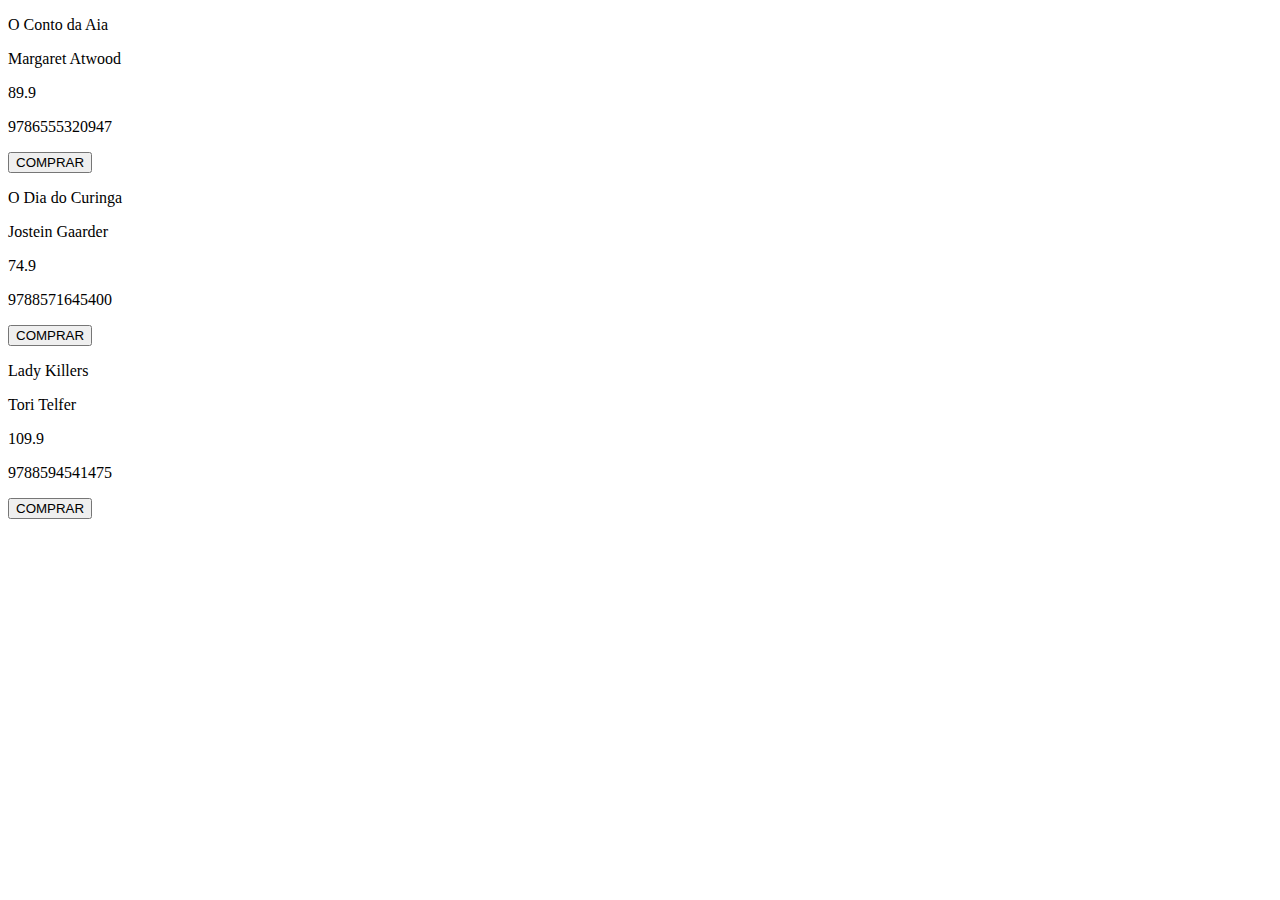
<file: Sistema Carrinho de Compras/index.html>
<!DOCTYPE html>
<html lang="en">
<head>
    <meta charset="UTF-8">
    <meta name="viewport" content="width=device-width, initial-scale=1.0">
    <script type="text/javascript" src="js.js" defer></script>
    <title>Document</title>
</head>
<body>
    <header>

    </header>
    <main>
         <div class="areaCompra">

         </div>
         <div class="carrinho">

         </div>
    </main>
</body>
</html>
</file>
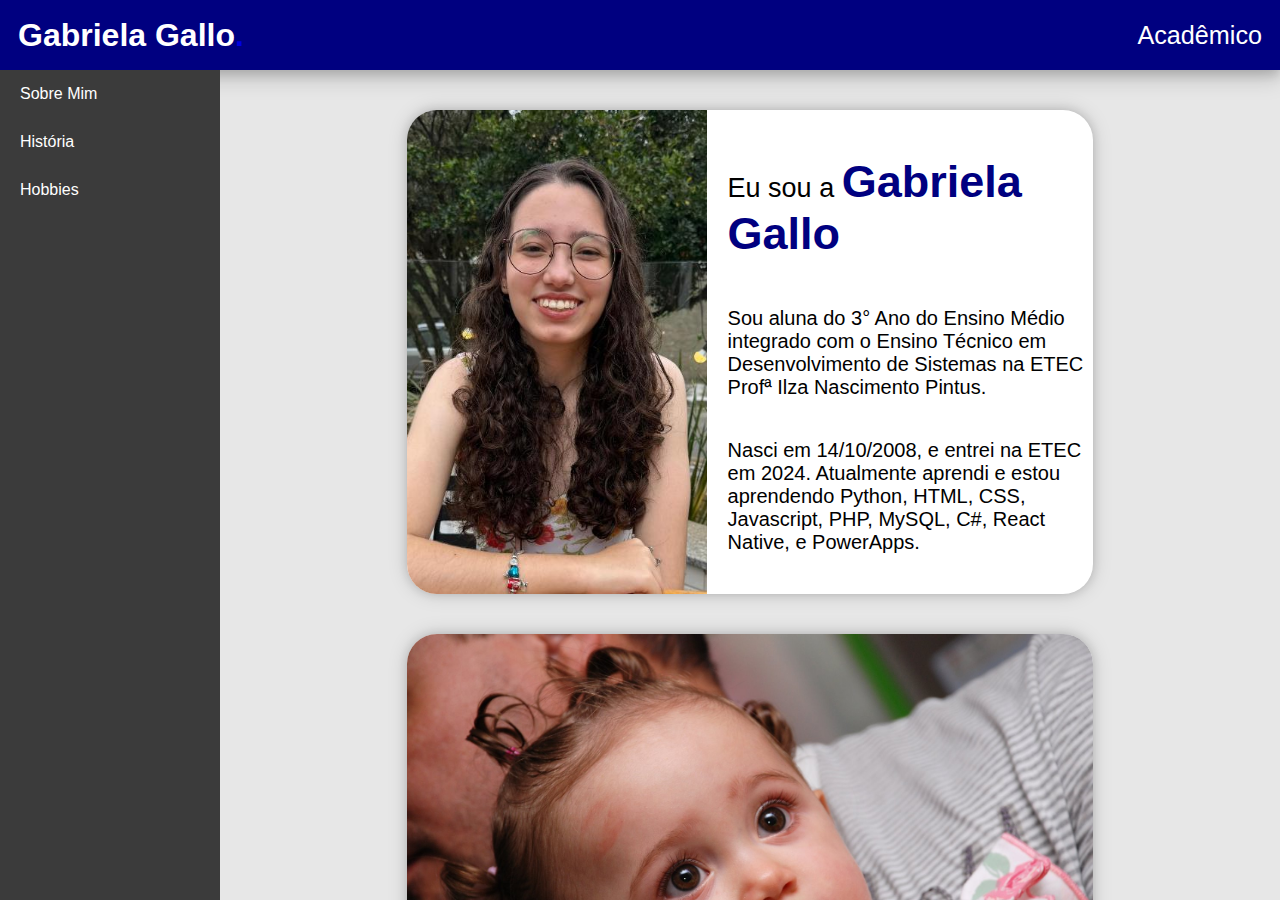
<file: Site Sobre Mim/index.html>
<html>
 <head>
	<meta charset="utf-8">
	<link rel="stylesheet" href="stylesheet.css">

	<script>
		// DATA DE NASCIMENTO
		const nascimento = new Date(2008, 9, 14, 8, 30, 0); 
		// mês é 9 porque começa do 0 (outubro = 9)

		// CONTADOR EM TEMPO REAL
		function atualizarContador() {
    		const agora = new Date();
    		const diff = agora - nascimento;

    		const segundos = Math.floor(diff / 1000) % 60;
    		const minutos = Math.floor(diff / (1000 * 60)) % 60;
    		const horas = Math.floor(diff / (1000 * 60 * 60)) % 24;
    		const dias = Math.floor(diff / (1000 * 60 * 60 * 24)) % 30;
    		const meses = Math.floor(diff / (1000 * 60 * 60 * 24 * 30)) % 12;
    		const anos = Math.floor(diff / (1000 * 60 * 60 * 24 * 365));

    		document.getElementById("contador").innerText =
        		`Eu tenho ${anos} anos, ${meses} meses, ${dias} dias, ${horas}h ${minutos}m ${segundos}s`;
		}

		setInterval(atualizarContador, 1000);

		// BASE DE DADOS DAS FOTOS
		const fotos = [
    		{
    		    data: new Date(2009, 9, 25),
    	    	src: "img/eu 25-10-2009.JPG"
    		},
    		{
    		    data: new Date(2009, 10, 2),
    		    src: "img/eu 02-11-2009.JPG"
    		},
    		{
    		    data: new Date(2009, 11, 20),
    		    src: "img/eu 20-12-2009.JPG"
    		},
			{
				data: new Date(2009, 10, 30),
				src: "img/eu 30-11-2009.JPG"
			},
			{
				data: new Date(2010, 0, 1),
				src: "img/eu 01-01-2010.JPG"
			},
			{
				data: new Date(2010, 0, 25),
				src: "img/eu 25-01-2010.JPG"
			},
			{
				data: new Date(2010, 1, 15),
				src: "img/eu 15-02-2010.JPG"
			},
			{
				data: new Date(2010, 1, 16),
				src: "img/eu 16-02-2010.JPG"
			},
			{
				data: new Date(2010, 1, 22),
				src: "img/eu 22-02-2010.JPG"
			},
			{
				data: new Date(2010, 2, 4),
				src: "img/eu 04-03-2010.JPG"
			},
			{
				data: new Date(2010, 3, 4),
				src: "img/eu 04-04-2010.JPG"
			}
		];

		// FUNÇÃO PARA BUSCAR FOTO
		function buscarImagem(){
    		const input = document.getElementById("tempoInput").value;
    		const partes = input.split(":");

    		if(partes.length !== 3){
        		alert("Use o formato: anos:meses:dias");
        		return;
    		}

    		const [anos, meses, dias] = partes.map(Number);

    		const dataDigitada = new Date(nascimento);
    		dataDigitada.setFullYear(dataDigitada.getFullYear() + anos);
    		dataDigitada.setMonth(dataDigitada.getMonth() + meses);
    		dataDigitada.setDate(dataDigitada.getDate() + dias);

    		let fotoMaisProxima = fotos[0];
    		let menorDiferenca = Math.abs(dataDigitada - fotos[0].data);

    		for(let i = 1; i < fotos.length; i++){
        		const diferenca = Math.abs(dataDigitada - fotos[i].data);

        		if(diferenca < menorDiferenca){
            		menorDiferenca = diferenca;
            		fotoMaisProxima = fotos[i];
        		}
    		}

    		document.querySelector(".card-about--birth .card-about__img").src = fotoMaisProxima.src;
		}
	</script>
 </head>

 <body>
	<header>
		<h1>Gabriela Gallo<span>.</span></h1>
		<button class="nav-button">Acadêmico</button>
	</header>
	<nav>
		<ul>
			<li><a href="#sobre-mim">Sobre Mim</a></li>
			<li><a href="#historia">História</a></li>
			<li><a href="#hobbies">Hobbies</a></li>
		</ul>
	</nav>
	<main>
		<section id="sobre-mim">
			<div class="card-about">
				<img src="img/ft_principal.png" alt="A Picture of Me" id="img-principal">
				<div class="card-about__text">
					<p class="card-about__title">Eu sou a <span>Gabriela Gallo</span></p>
					<p>Sou aluna do 3° Ano do Ensino Médio integrado com o Ensino Técnico em Desenvolvimento de Sistemas na ETEC Profª Ilza Nascimento Pintus.</p>
					<p>Nasci em 14/10/2008, e entrei na ETEC em 2024. Atualmente aprendi e estou aprendendo Python, HTML, CSS, Javascript, PHP, MySQL, C#, React Native, e PowerApps.</p>
				</div>
			</div>
		</section>
		
		<section id="historia">
			<div class="card-about--birth">
				<img src="img/eu 25-10-2009.JPG" alt="A Picture of Me When I Was (age)" class="card-about__img">
				<div class="life-counter">
    				<h2 id="contador"></h2>

    				<input type="text" id="tempoInput" placeholder="anos:meses:dias (AA:MM:DD)">
    				<button onclick="buscarImagem()">Buscar Foto</button>
				</div>
			</div>

			<div class="card-about">
				<img src="img/ft_principal.png" alt="A Picture of Me" class="card-about__img">
				<div class="card-about__text">
					<p class="card-about__title">Eu sou a <span>Gabriela Gallo</span></p>
					<p>Sou aluna do 3° Ano do Ensino Médio integrado com o Ensino Técnico em Desenvolvimento de Sistemas na ETEC Profª Ilza Nascimento Pintus.</p>
					<p>Nasci em 14/10/2008, e entrei na ETEC em 2024. Atualmente aprendi e estou aprendendo Python, HTML, CSS, Javascript, PHP, MySQL, C#, React Native, e PowerApps.</p>
				</div>
			</div>
		</section>

		<section id="hobbies">
			<div class="card-about">
				<img src="img/ft_principal.png" alt="A Picture of Me" class="card-about__img">
				<div class="card-about__text">
					<p class="card-about__title">Eu sou a <span>Gabriela Gallo</span></p>
					<p>Sou aluna do 3° Ano do Ensino Médio integrado com o Ensino Técnico em Desenvolvimento de Sistemas na ETEC Profª Ilza Nascimento Pintus.</p>
					<p>Nasci em 14/10/2008, e entrei na ETEC em 2024. Atualmente aprendi e estou aprendendo Python, HTML, CSS, Javascript, PHP, MySQL, C#, React Native, e PowerApps.</p>
				</div>
			</div>
		</section>
	</main>
	<footer>
	</footer>
 </body>
</html>
</file>
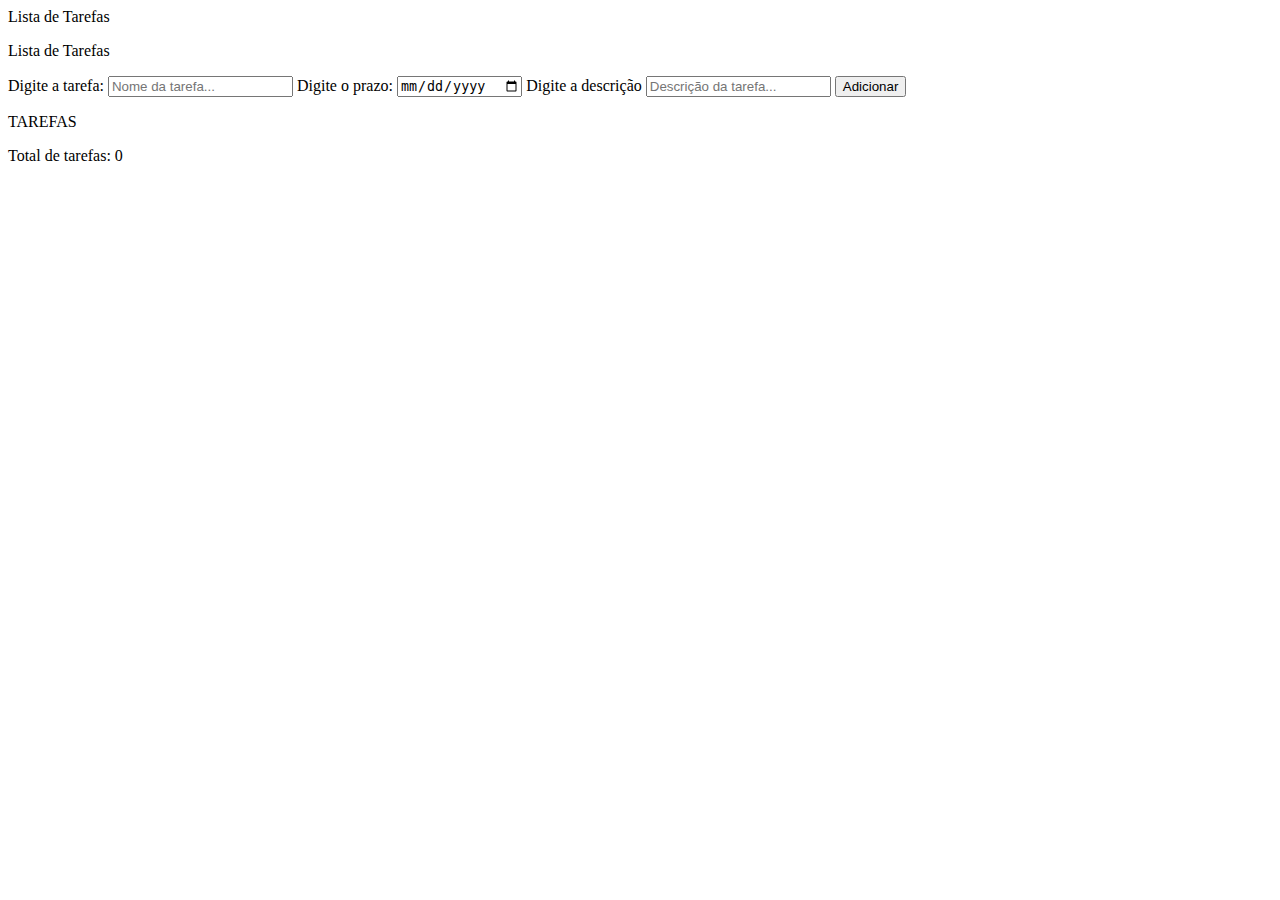
<file: ToDo-Lista/index.html>
<!DOCTYPE html>
<html lang="en">
<head>
    <meta charset="UTF-8">
    <meta name="viewport" content="width=device-width, initial-scale=1.0">
    <link rel="stylesheet" 
    <title>Lista de Tarefas</title>
</head>
<body>
    <p id="titulo">Lista de Tarefas</p>
    
    <div class="card-form">
        <label class="label">Digite a tarefa:</label>
            <input type="text" id="inputTarefa" placeholder="Nome da tarefa...">

        <label class="label">Digite o prazo:</label>
        <input type="date" id="inputData">

        <label class="label">Digite a descrição</label>
        <input type="text" id="inputDesc" placeholder="Descrição da tarefa...">

        <button id="botaoAdicionarTarefa" onclick="adicionarTarefa()">Adicionar</button>
    </div>

    <p id="listaTitulo">TAREFAS</p>
    <p id="tarefasContador">Total de tarefas: 0</p>
    <div class="tarefasLista">

    </div>

    <script>
        let hoje = new Date().toISOString().split("T")[0]
        let cont = 0;

        function adicionarContador() {
            cont++;
        }

        function atualizarContador() {
            document.getElementById("tarefasContador").innerHTML = "Total de tarefas: " + cont;
        }

        function adicionarTarefa() {
            //Pega o valor digitado nos inputs
            let tarefa = document.getElementById("inputTarefa").value;
            let data = document.getElementById("inputData").value;
            let texto = document.getElementById("inputDesc").value;

            //Verifica se os valores são válidos
            if (tarefa == "" || data == "" || texto == ""){
                alert("Algum dos campos ficou em branco, por favor o preencha e tente adicionar a tarefa novamente!");
                return;
            }

            if (texto.trim().length < 3){
                alert("A sua descrição tem menos de 3 caracteres, por favor digite 3 ou mais caracteres no campo descrição e tente adicionar a tarefa novamente!");
                return;
            }

            if (hoje > data){
                alert("A data digitada antecede a " + hoje + ", digite a data de hoje ou a de um dia posterior!");
                return;
            }

            //Cria os elementos
            let divTarefa = document.createElement("div");

            let novaTarefa = document.createElement("p");
            novaTarefa.innerHTML = tarefa;

            let botaoRemover = document.createElement("button");
            botaoRemover.innerHTML = "Remover";
            botaoRemover.onclick = function removerTarefa() {
                divTarefa.remove();
                cont--;
                atualizarContador();
            }

            let botaoConcluir = document.createElement("button");
            botaoConcluir.innerHTML = "Concluir";
            botaoConcluir.onclick = function concluirTarefa() {
                divTarefa.style.backgroundColor = "#6fbd7b";
            }

            let novaData = document.createElement("p");
            novaData.innerHTML = data;

            let novoTexto = document.createElement("p");
            novoTexto.innerHTML = texto;

            tarefasLista.appendChild(divTarefa);

            divTarefa.appendChild(novaTarefa);
            divTarefa.appendChild(novaData);
            divTarefa.appendChild(novoTexto);
            divTarefa.appendChild(botaoRemover);
            divTarefa.appendChild(botaoConcluir);

            //Realiza a contagem de tarefas
            adicionarContador();
            atualizarContador();
        }
    </script>
</body>
</html>
</file>
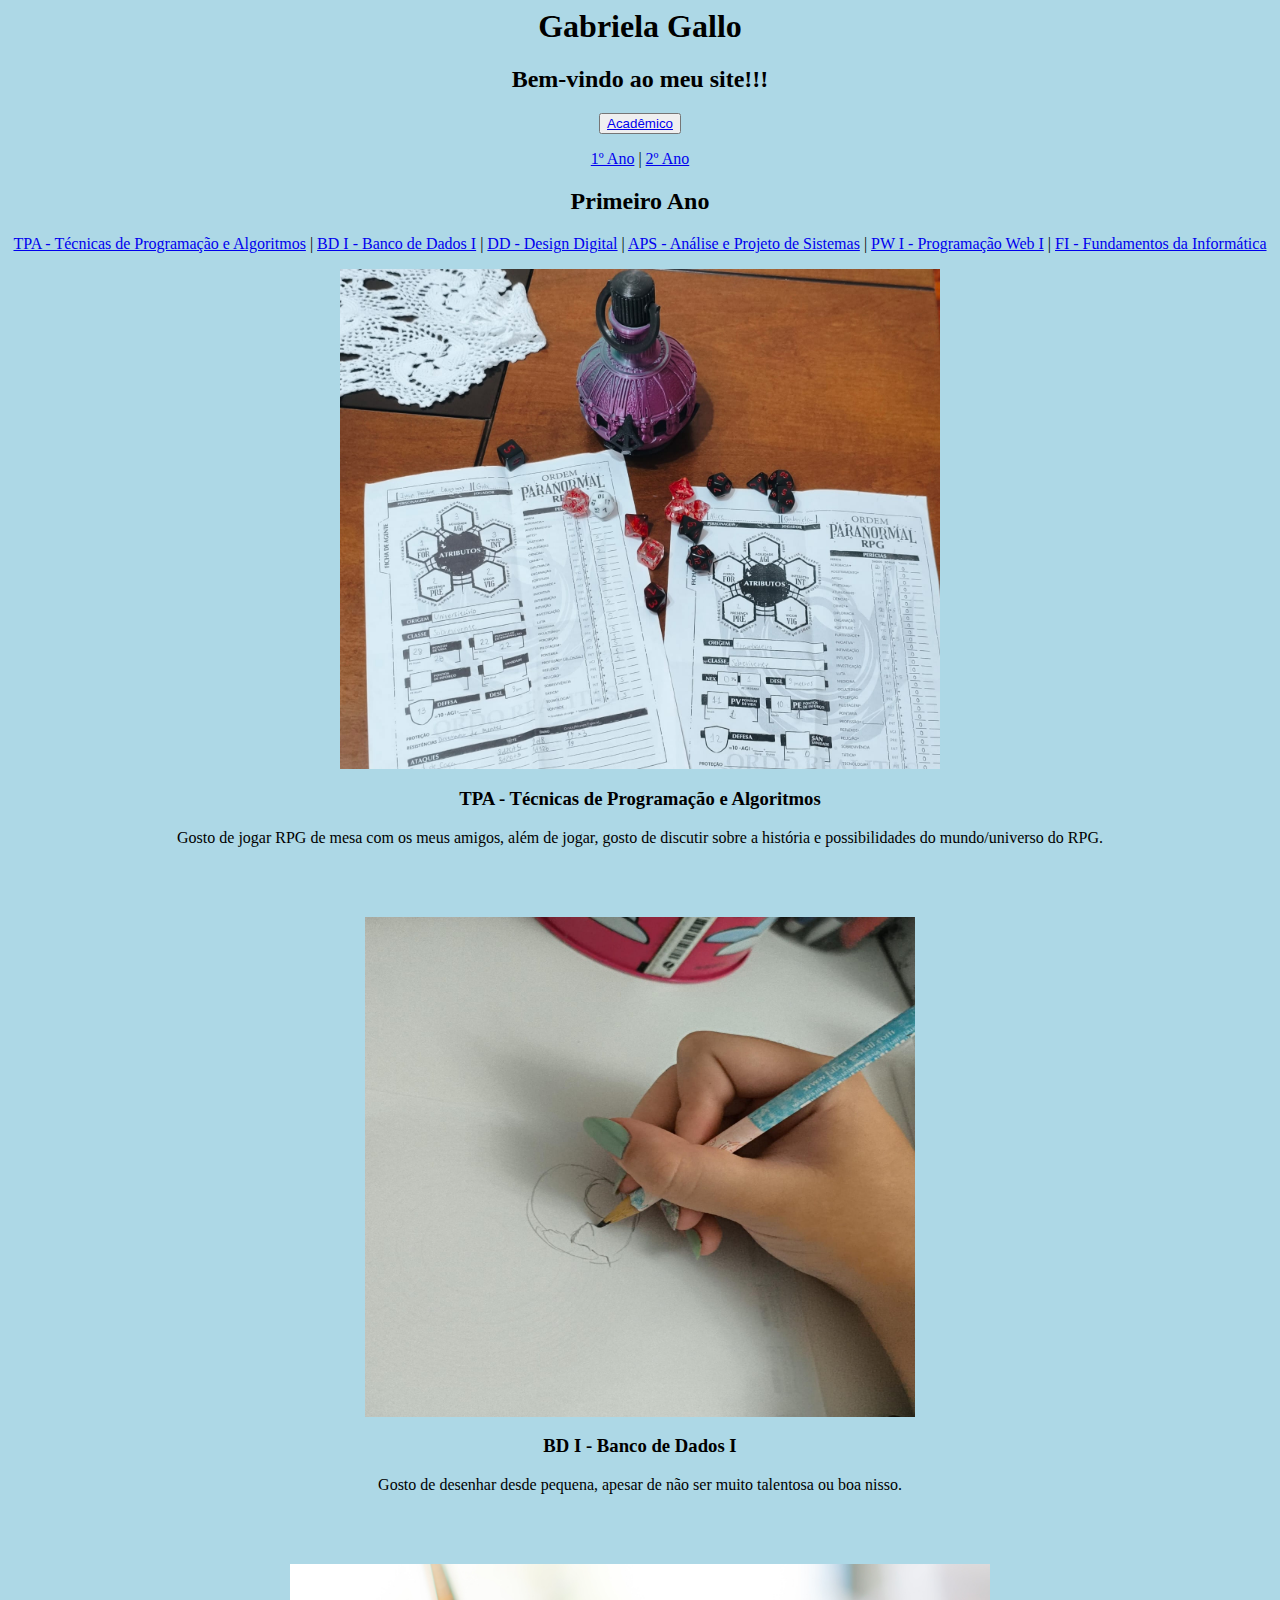
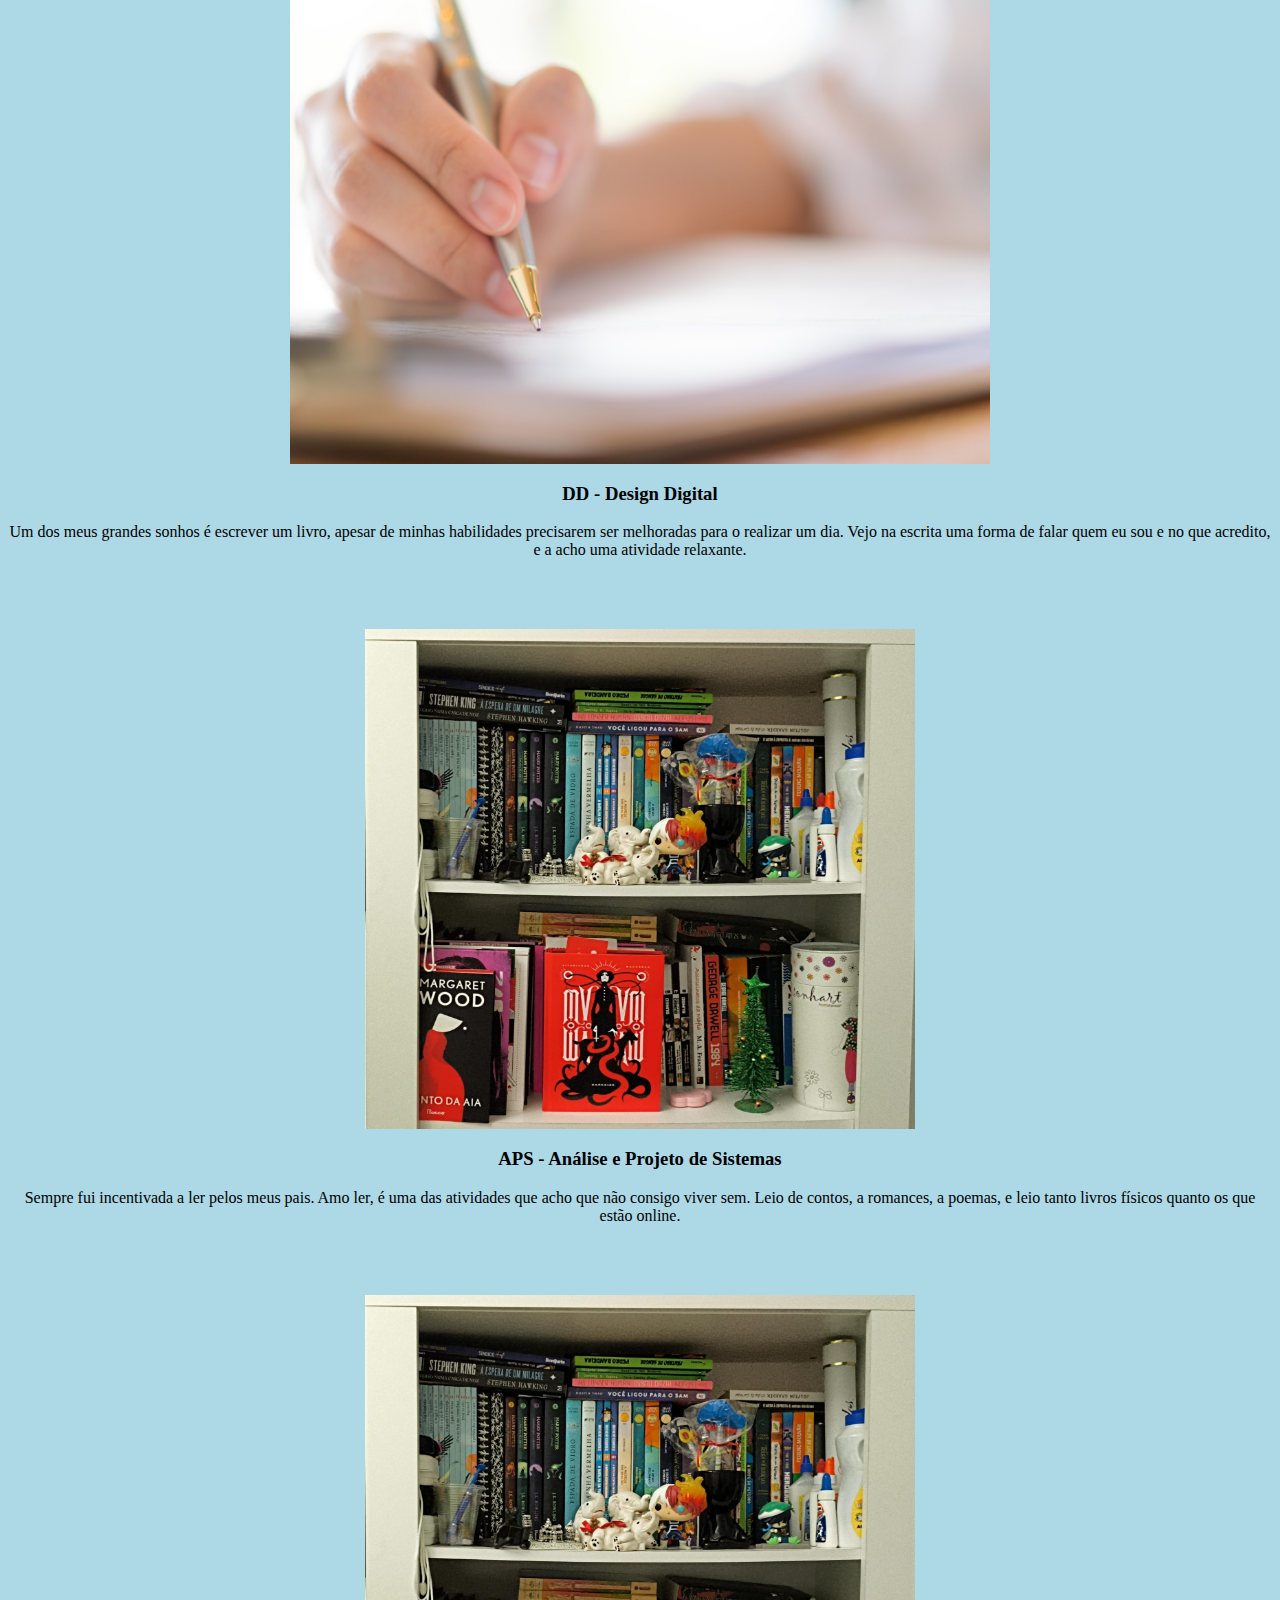
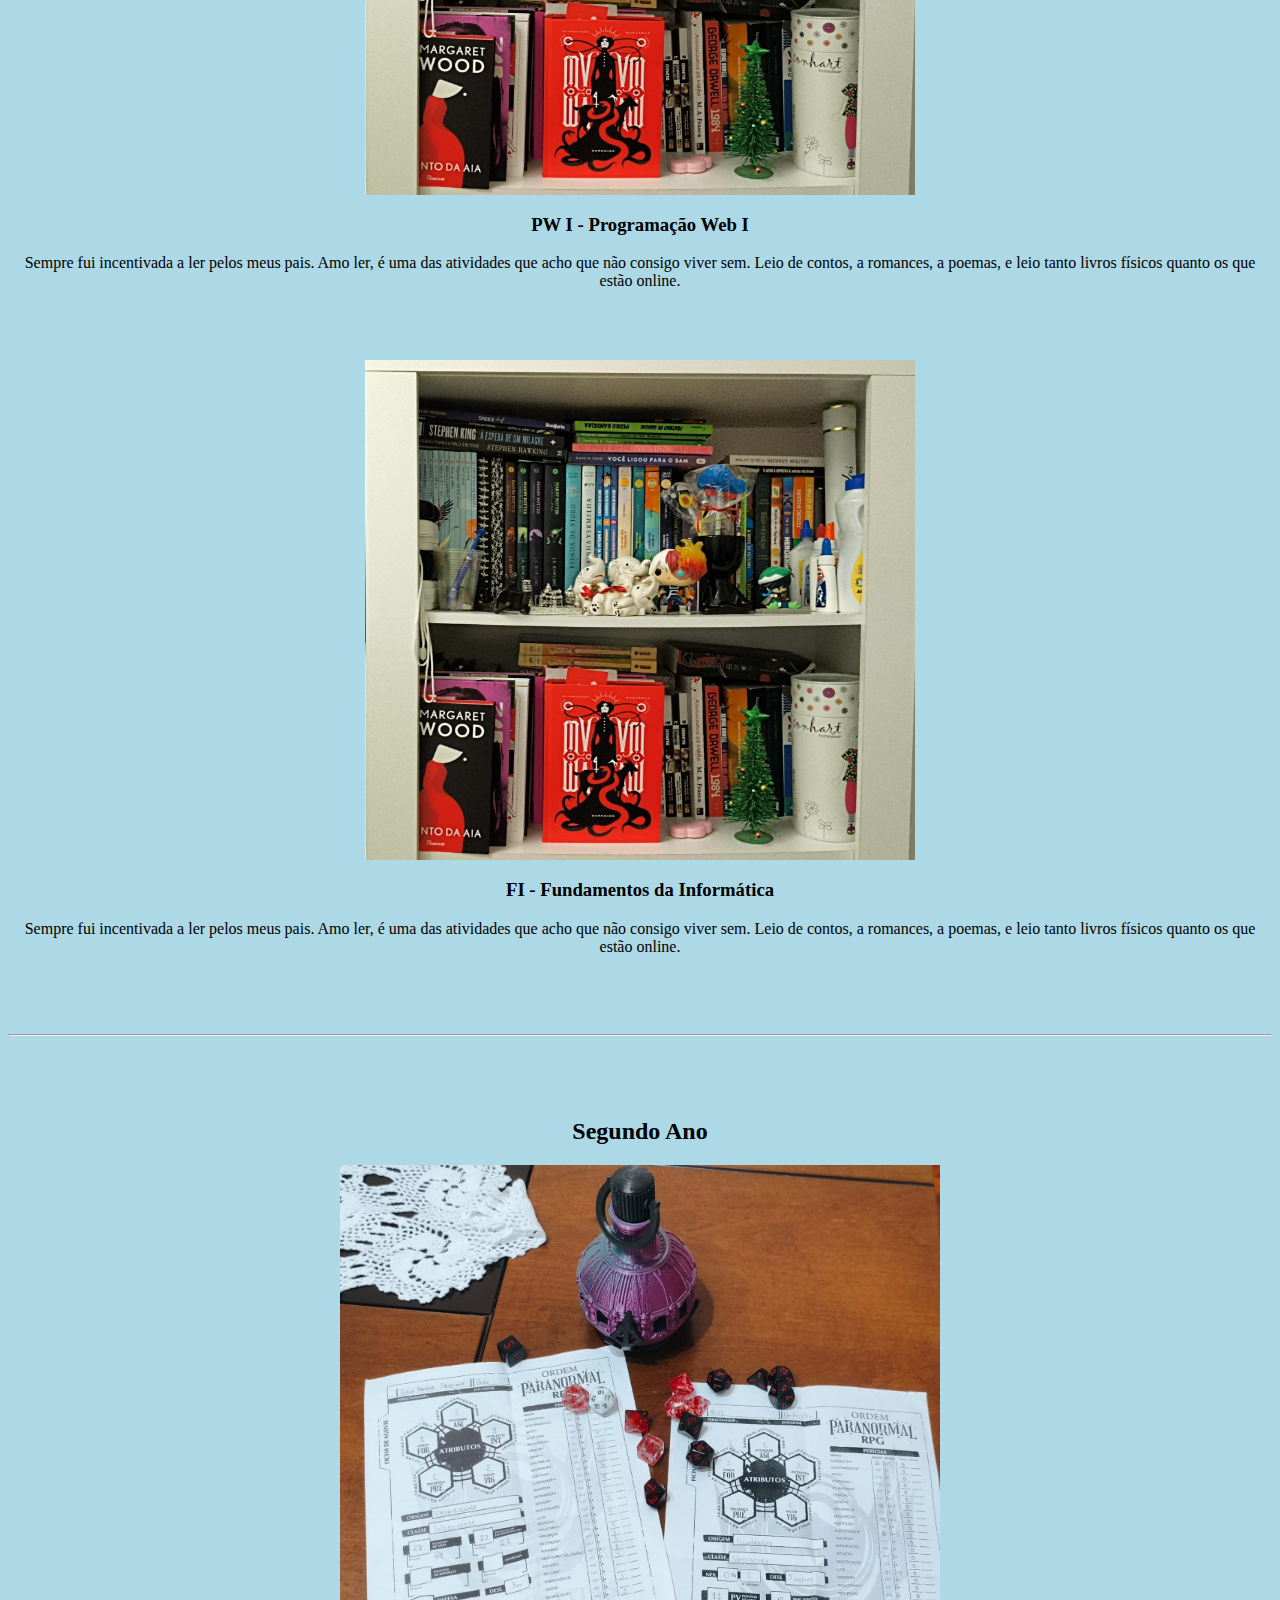
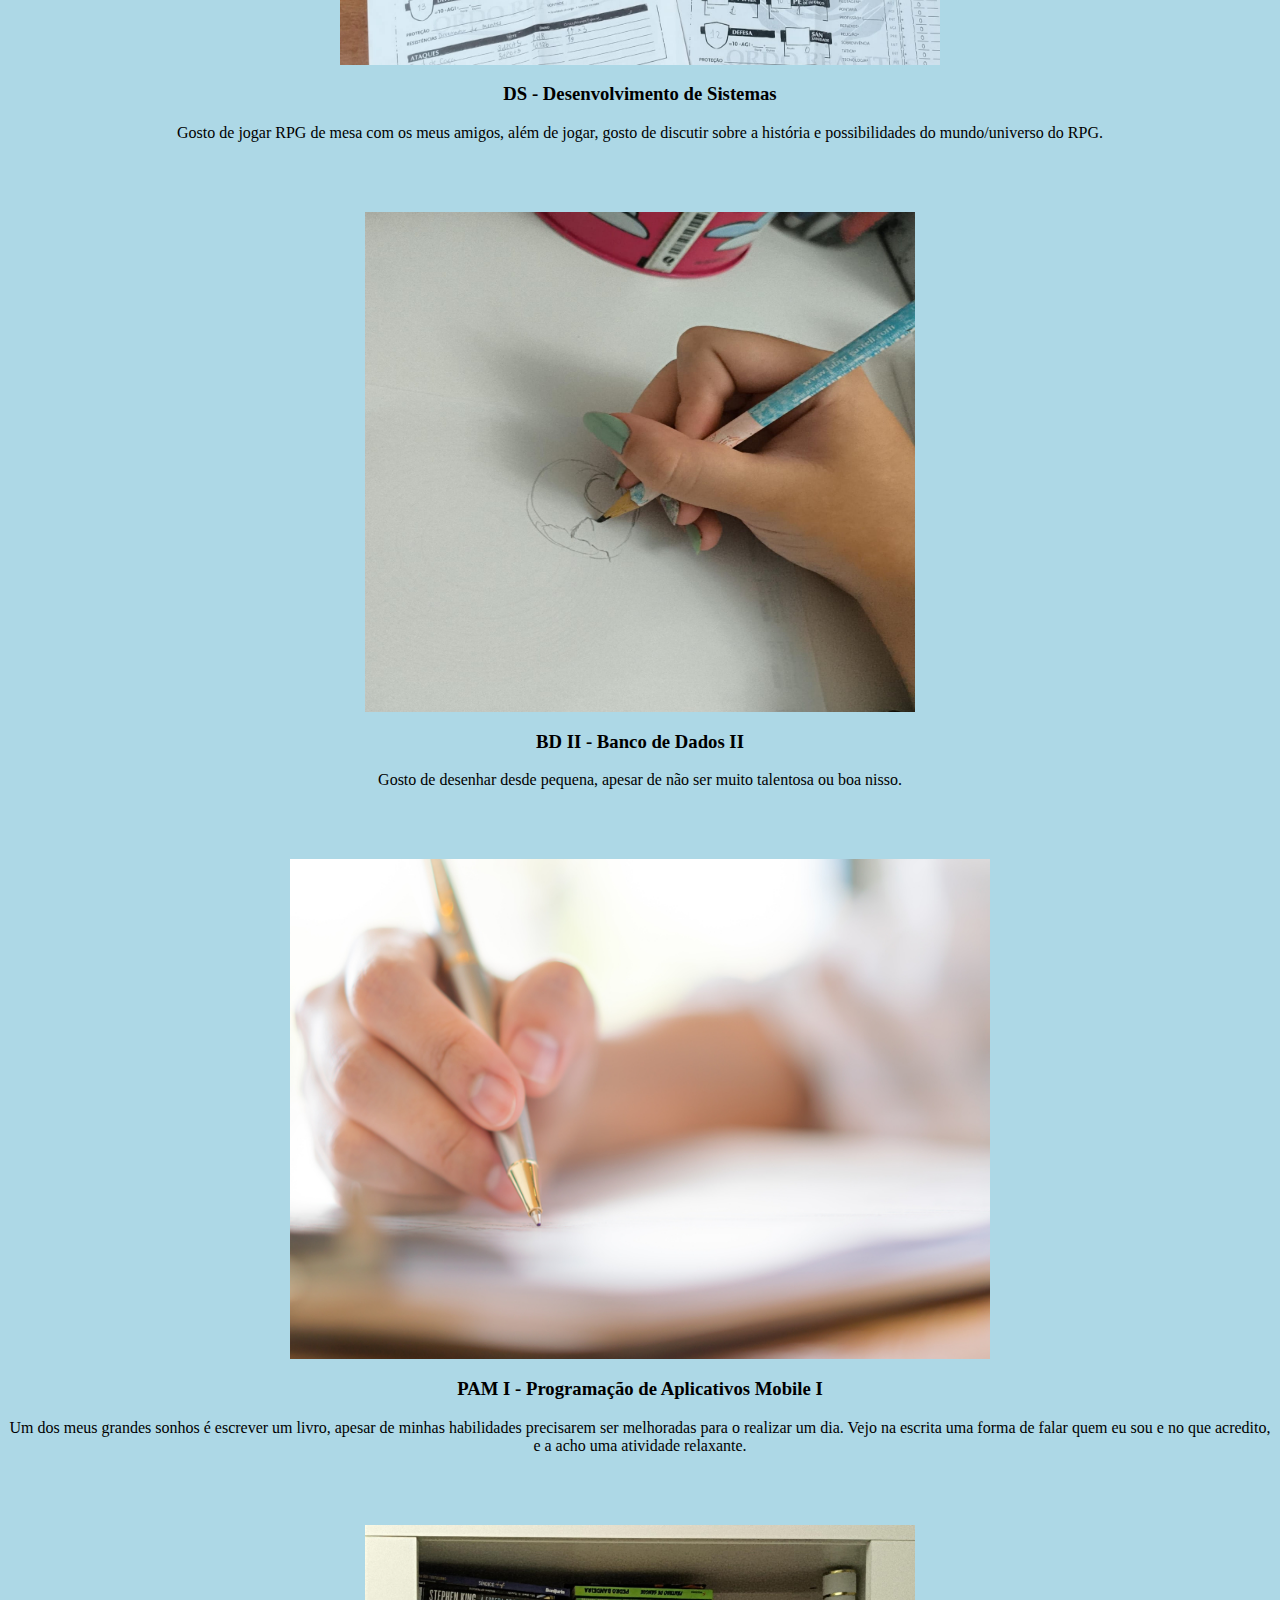
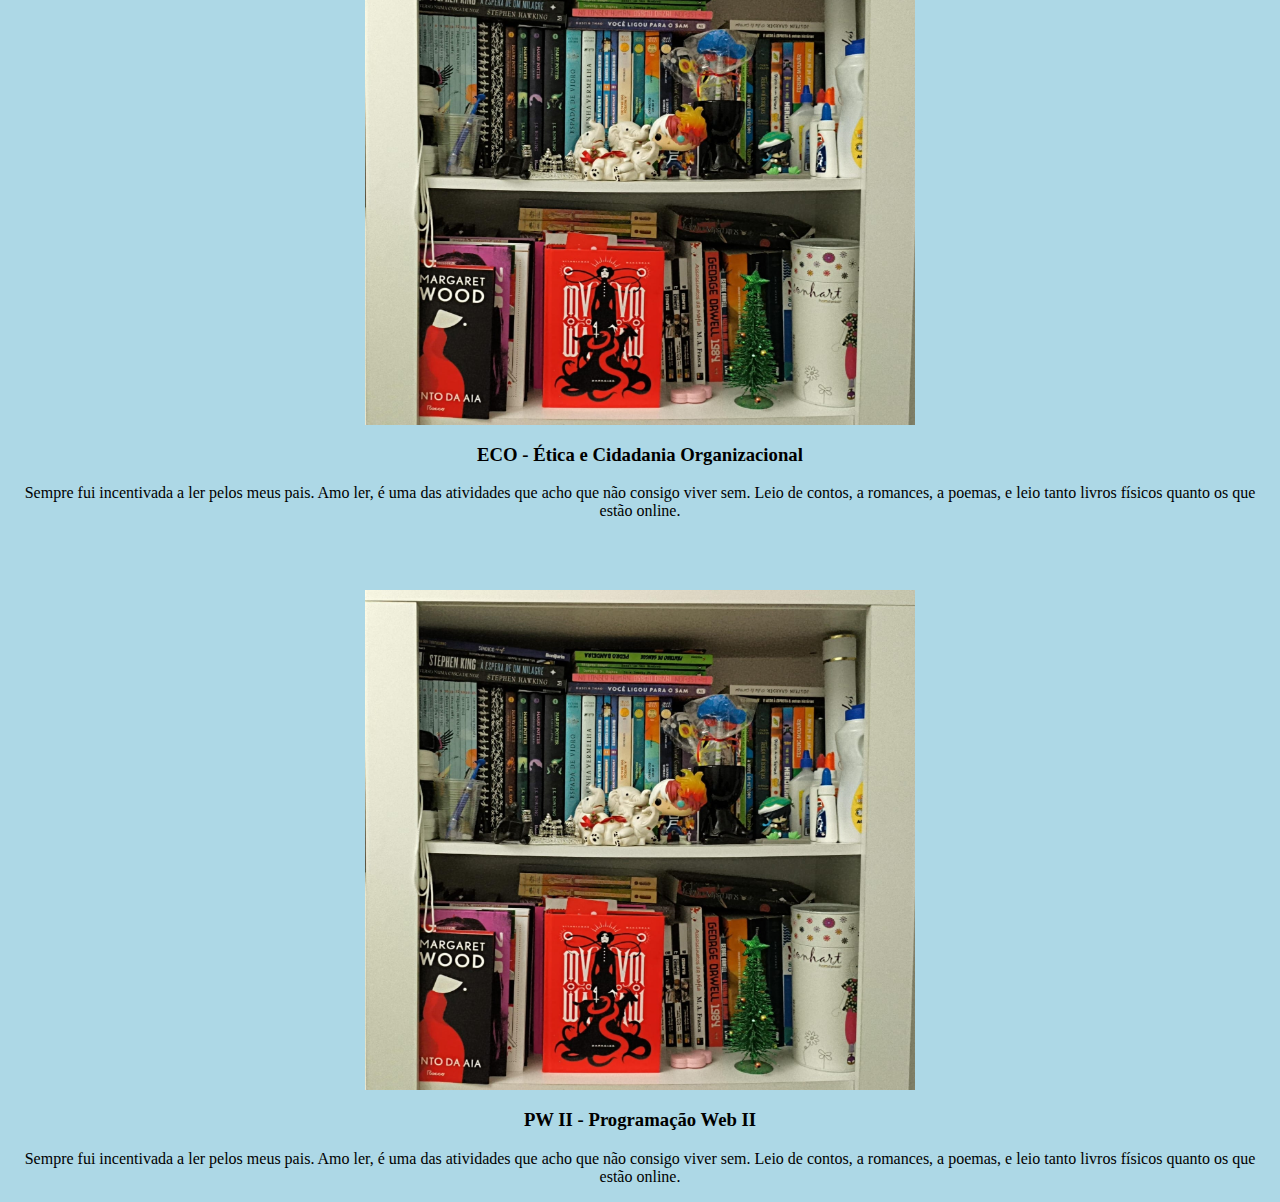
<file: Site Sobre Mim/academico.html>
<html>
 <head>
	<meta charset="utf-8">
    <title>Gabriela Gallo - Acadêmico</title>
 </head>

 <body bgcolor="lightblue">
	<center>
	<header>
		<h1>Gabriela Gallo</h1>
		<h2>Bem-vindo ao meu site!!!</h2>
		<button class="nav-button"><a href="academico.html">Acadêmico</a></button>
	</header>
	<nav>
		<p><a href="#1oAno">1º Ano</a>	|	<a href="#2oAno">2º Ano</a></p>
	</nav>
	<main>
		<section id="1oAno">
			<h2>Primeiro Ano</h2>
            <nav>
		        <p><a href="#TPA">TPA - Técnicas de Programação e Algoritmos</a>	|	<a href="#BD-I">BD I - Banco de Dados I</a>	|	<a href="#DD">DD - Design Digital</a>	|	<a href="#APS">APS - Análise e Projeto de Sistemas</a>    |	<a href="#PW-I">PW I - Programação Web I</a>    |	<a href="#FI">FI - Fundamentos da Informática</a></p>
	        </nav>
			<div class="card-about" id="TPA">
				<img src="img/Pessoal/MinhasFichasDados.jpeg" alt="A Picture of My RPG Dices and Character Sheets" class="card-about__img" width="600px" height="500px">
				<div class="card-about__text">
					<h3 class="card-about__title">TPA - Técnicas de Programação e Algoritmos</h3>
					<p>Gosto de jogar RPG de mesa com os meus amigos, além de jogar, gosto de discutir sobre a história e possibilidades do mundo/universo do RPG.</p>
				</div>
			</div>
			<br>
			<br>
			<br>
			<div class="card-about" id="BD-I">
				<img src="img/Pessoal/Desenho.jpeg" alt="A Picture of Me Doodling/Drawing" class="card-about__img" width="550px" height="500px">
				<div class="card-about__text">
					<h3 class="card-about__title">BD I - Banco de Dados I</h3>
					<p>Gosto de desenhar desde pequena, apesar de não ser muito talentosa ou boa nisso.</p>
				</div>
			</div>
			<br>
			<br>
			<br>
			<div class="card-about" id="DD">
				<img src="img/Pessoal/Escrever.jpg" alt="A Picture of Someone Writing" class="card-about__img" width="700px" height="500px">
				<div class="card-about__text">
					<h3 class="card-about__title">DD - Design Digital</h3>
					<p>Um dos meus grandes sonhos é escrever um livro, apesar de minhas habilidades precisarem ser melhoradas para o realizar um dia. Vejo na escrita uma forma de falar quem eu sou e no que acredito, e a acho uma atividade relaxante.</p>
				</div>
			</div>
			<br>
			<br>
			<br>
			<div class="card-about" id="APS">
				<img src="img/Pessoal/MinhaEstante.jpeg" alt="A Picture of My Bookcase" class="card-about__img" width="550px" height="500px">
				<div class="card-about__text">
					<h3 class="card-about__title">APS - Análise e Projeto de Sistemas</h3>
					<p>Sempre fui incentivada a ler pelos meus pais. Amo ler, é uma das atividades que acho que não consigo viver sem. Leio de contos, a romances, a poemas, e leio tanto livros físicos quanto os que estão online.</p>
				</div>
			</div>
            <br>
			<br>
			<br>
			<div class="card-about" id="PW-I">
				<img src="img/Pessoal/MinhaEstante.jpeg" alt="A Picture of My Bookcase" class="card-about__img" width="550px" height="500px">
				<div class="card-about__text">
					<h3 class="card-about__title">PW I - Programação Web I</h3>
					<p>Sempre fui incentivada a ler pelos meus pais. Amo ler, é uma das atividades que acho que não consigo viver sem. Leio de contos, a romances, a poemas, e leio tanto livros físicos quanto os que estão online.</p>
				</div>
			</div>
            <br>
			<br>
			<br>
			<div class="card-about" id="FI">
				<img src="img/Pessoal/MinhaEstante.jpeg" alt="A Picture of My Bookcase" class="card-about__img" width="550px" height="500px">
				<div class="card-about__text">
					<h3 class="card-about__title">FI - Fundamentos da Informática</h3>
					<p>Sempre fui incentivada a ler pelos meus pais. Amo ler, é uma das atividades que acho que não consigo viver sem. Leio de contos, a romances, a poemas, e leio tanto livros físicos quanto os que estão online.</p>
				</div>
			</div>
		</section>
		<br>
		<br>
		<br>
		<hr>
		<br>
		<br>
		<br>
		<section id="2oAno">
			<h2>Segundo Ano</h2>
			<div class="card-about" id="DS">
				<img src="img/Pessoal/MinhasFichasDados.jpeg" alt="A Picture of My RPG Dices and Character Sheets" class="card-about__img" width="600px" height="500px">
				<div class="card-about__text">
					<h3 class="card-about__title">DS - Desenvolvimento de Sistemas</h3>
					<p>Gosto de jogar RPG de mesa com os meus amigos, além de jogar, gosto de discutir sobre a história e possibilidades do mundo/universo do RPG.</p>
				</div>
			</div>
			<br>
			<br>
			<br>
			<div class="card-about" id="BD-II">
				<img src="img/Pessoal/Desenho.jpeg" alt="A Picture of Me Doodling/Drawing" class="card-about__img" width="550px" height="500px">
				<div class="card-about__text">
					<h3 class="card-about__title">BD II - Banco de Dados II</h3>
					<p>Gosto de desenhar desde pequena, apesar de não ser muito talentosa ou boa nisso.</p>
				</div>
			</div>
			<br>
			<br>
			<br>
			<div class="card-about" id="PAM-I">
				<img src="img/Pessoal/Escrever.jpg" alt="A Picture of Someone Writing" class="card-about__img" width="700px" height="500px">
				<div class="card-about__text">
					<h3 class="card-about__title">PAM I - Programação de Aplicativos Mobile I</h3>
					<p>Um dos meus grandes sonhos é escrever um livro, apesar de minhas habilidades precisarem ser melhoradas para o realizar um dia. Vejo na escrita uma forma de falar quem eu sou e no que acredito, e a acho uma atividade relaxante.</p>
				</div>
			</div>
			<br>
			<br>
			<br>
			<div class="card-about" id="ECO">
				<img src="img/Pessoal/MinhaEstante.jpeg" alt="A Picture of My Bookcase" class="card-about__img" width="550px" height="500px">
				<div class="card-about__text">
					<h3 class="card-about__title">ECO - Ética e Cidadania Organizacional</h3>
					<p>Sempre fui incentivada a ler pelos meus pais. Amo ler, é uma das atividades que acho que não consigo viver sem. Leio de contos, a romances, a poemas, e leio tanto livros físicos quanto os que estão online.</p>
				</div>
			</div>
            <br>
			<br>
			<br>
			<div class="card-about" id="PW-II">
				<img src="img/Pessoal/MinhaEstante.jpeg" alt="A Picture of My Bookcase" class="card-about__img" width="550px" height="500px">
				<div class="card-about__text">
					<h3 class="card-about__title">PW II - Programação Web II</h3>
					<p>Sempre fui incentivada a ler pelos meus pais. Amo ler, é uma das atividades que acho que não consigo viver sem. Leio de contos, a romances, a poemas, e leio tanto livros físicos quanto os que estão online.</p>
				</div>
			</div>
		</section>
	</main>
	<footer>
	</footer>
	</center>
 </body>
</html>
</file>
<file: Site Sobre Mim/stylesheet.css>
html{
    scroll-behavior: smooth;
}

body {
    font-family: Verdana, Geneva, Tahoma, sans-serif;
    background-color: rgb(231, 231, 231);
    margin: 0;
    display: grid;
    grid-template-columns: 220px 1fr;
    grid-template-rows: 70px 1fr;
    grid-template-areas:
        "header header"
        "nav main";
    min-height: 100vh;
}

/* HEADER */

header{
    grid-area: header;
    color:white;
    display: flex;
    justify-content: space-between;
    background-color: #000080;
    padding-left: 2vh;
    align-items: center;
    height: 70px;
    box-shadow: 0 5px 10px rgba(0,0,0,0.15), 0 10px 20px rgba(0, 0, 0, 0.15);
}

header h1{
    margin: 0;
}

header h1 span{
    color:#0101df;
}

.nav-button{
    font-size: 2.8vh;
    font-weight: 500;
    border: none;
    padding: 0 2vh;
    background-color: #000080;
    color: white;
    height: 100%;
    transition: all 0.3s ease;
}

.nav-button:hover{
    background-color: #0000c9;
}

/* NAV */

nav {
    grid-area: nav;
    background-color: #3b3b3b;
    height: 100%;
}

nav ul {
    list-style-type: none;
    margin: 0;
    padding: 0;
}

nav li a {
    display: block;
    padding: 15px 20px;
    color: white;
    text-decoration: none;
    transition: background-color 0.3s ease;
}

nav li a:hover {
    background-color: #2a2a2a;
}

/* MAIN */

main{
    grid-area: main;
    padding: 40px;
    overflow-y: auto;

    display: flex;
    flex-direction: column;
    gap: 40px;
    align-items: center;
}

#historia{
    display: flex;
    flex-direction: column;
    gap: 40px;
    align-items: center;
}

/* CARD-ABOUT */

.card-about{
    background-color: white;
    margin: 0 auto;
    width: 70%;
    height: min-content;
    border-radius: 30px;
    display: flex;
    align-items: center;
    gap: 3%;
    box-shadow: 0 0 10px rgba(0, 0, 0, 0.15), 0 0 20px rgba(0, 0, 0, 0.15);
    transition: all 0.3s ease;
}

.card-about:hover{
    transform: scale(1.05);
    box-shadow: 0 0 10px rgba(0, 0, 0, 0.236), 0 0 20px rgba(0, 0, 0, 0.15), 0 0 30px rgba(0, 0, 0, 0.15); 
}

.card-about__text{
    display: flex;
    flex-direction: column;
    font-size: 20px;
}

#img-principal{
    width: 300px;
    border-radius: 30px 0 0 30px;
}

.card-about__title span{
    font-size: 5vh;
    font-weight: bold;
    color: #000080;
}

.card-about__title{
    font-size: 3vh;
}

/* CARD-ABOUT--BIRTH */

.card-about--birth{
    display: flex;
    flex-direction: column;
    background-color: white;
    margin: 0 auto;
    width: 70%;
    height: fit-content;
    border-radius: 30px;
    align-items: center;
    gap: 20px;
    box-shadow: 0 0 10px rgba(0, 0, 0, 0.15), 0 0 20px rgba(0, 0, 0, 0.15);
    transition: all 0.3s ease;
}

.card-about--birth:hover{
    transform: scale(1.05);
    box-shadow: 0 0 10px rgba(0, 0, 0, 0.236), 0 0 20px rgba(0, 0, 0, 0.15), 0 0 30px rgba(0, 0, 0, 0.15); 
}

.card-about--birth .card-about__img{
    width: 100%;
    height: auto;
    border-radius: 30px 30px 0 0;
    display: block;
}

.life-counter{
    text-align: center;
    margin: 20px 0;
}

.life-counter input{
    padding: 8px;
    width: 320px;
    border-radius: 10px;
    border: 1px solid #ccc;
}

.life-counter button{
    padding: 8px 15px;
    border-radius: 10px;
    border: none;
    background-color: #000080;
    color: white;
    cursor: pointer;
}
</file>
